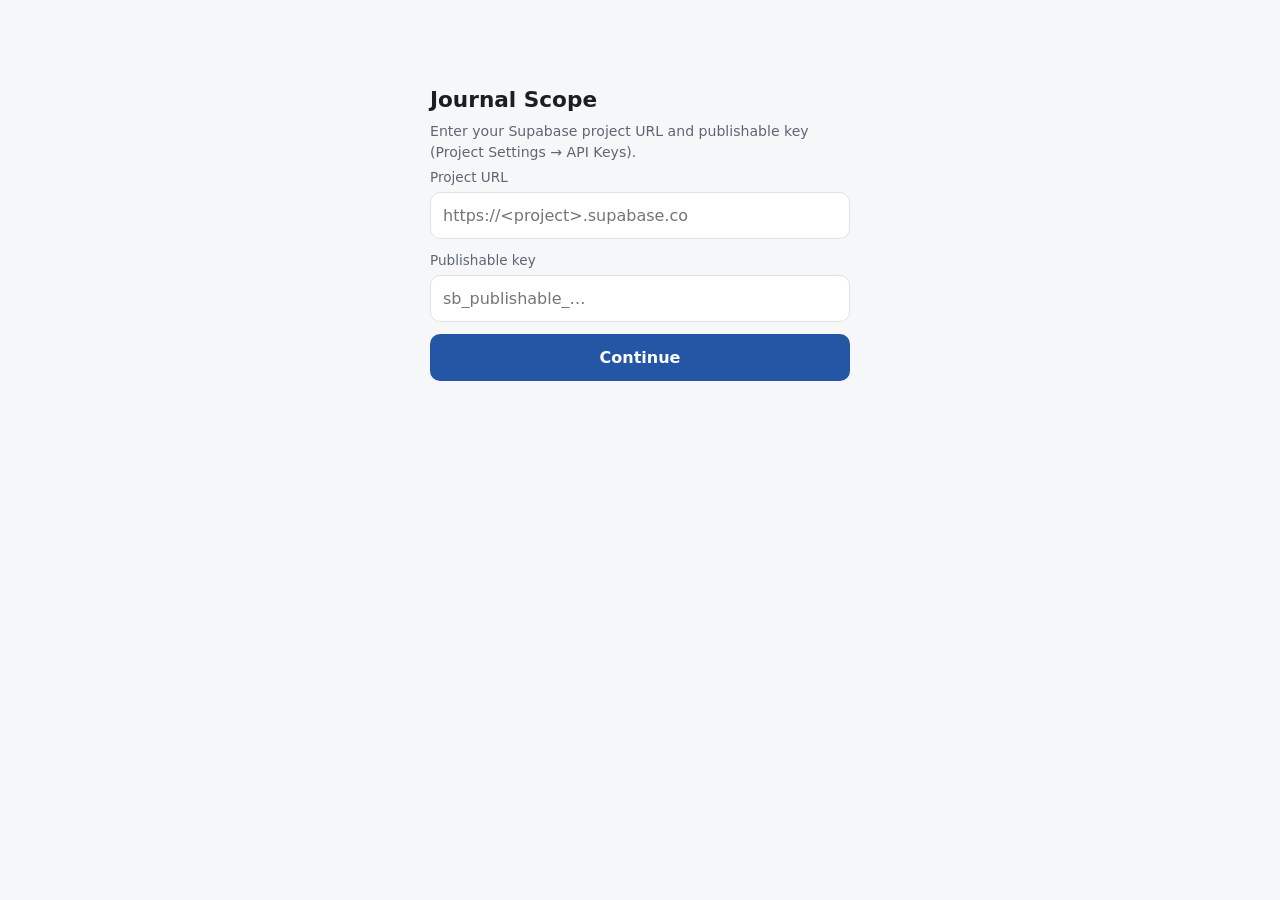
<file: web/index.html>
<!doctype html>
<html lang="en">
<head>
  <meta charset="utf-8">
  <meta name="viewport" content="width=device-width, initial-scale=1, viewport-fit=cover">
  <meta name="theme-color" content="#2456a6">
  <meta name="color-scheme" content="light dark">
  <meta name="apple-mobile-web-app-capable" content="yes">
  <meta name="apple-mobile-web-app-status-bar-style" content="default">
  <meta name="apple-mobile-web-app-title" content="Journal Scope">
  <meta name="referrer" content="no-referrer">
  <title>Journal Scope</title>
  <link rel="manifest" href="manifest.webmanifest">
  <link rel="icon" href="icons/icon-192.png">
  <link rel="apple-touch-icon" href="icons/icon-192.png">
  <link rel="stylesheet" href="report.css">
  <link rel="stylesheet" href="styles.css">
</head>
<body>
  <div id="root"></div>
  <script type="module" src="app.js"></script>
</body>
</html>
</file>
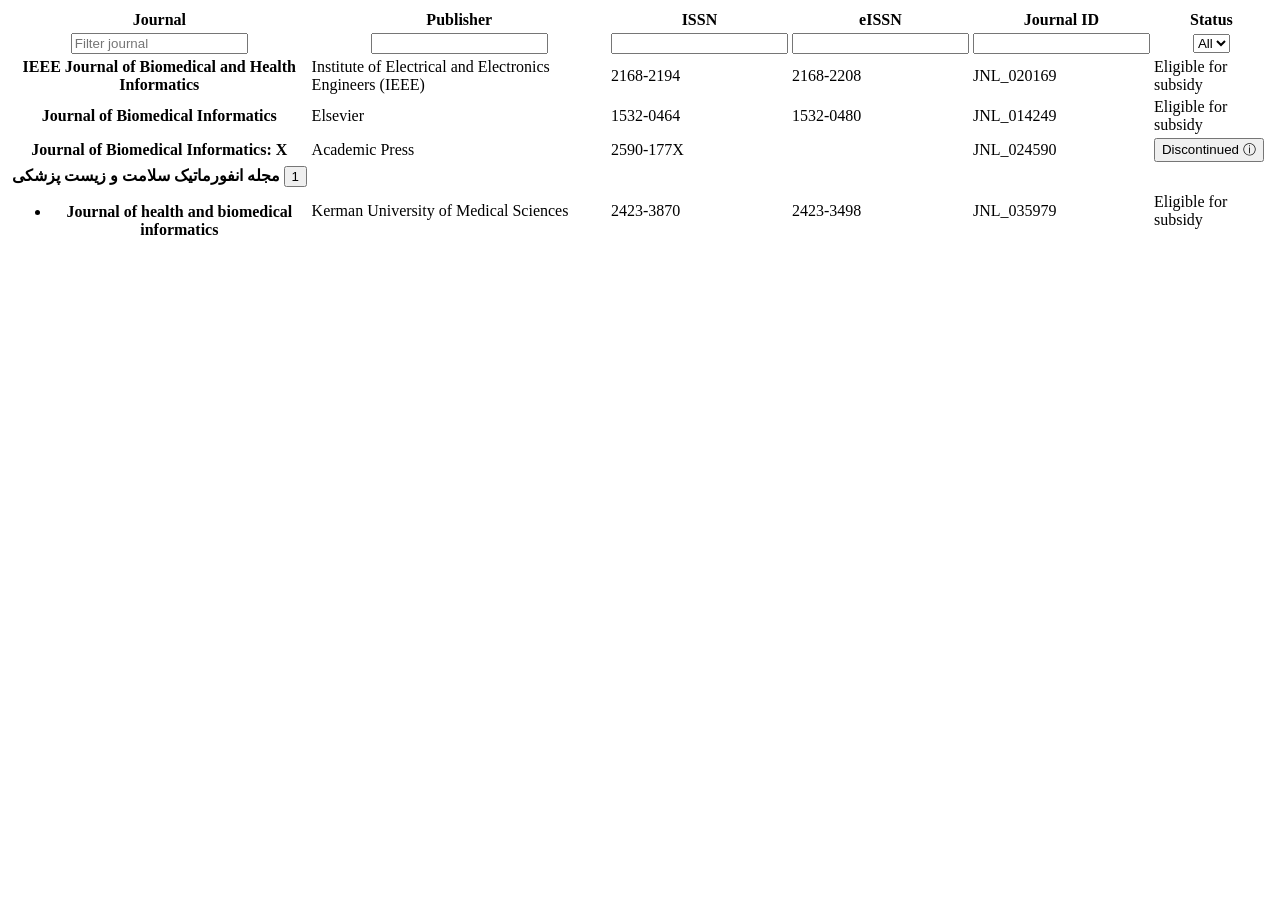
<file: tests/fixtures/crest_search.html>
<html><head><meta http-equiv="Content-Type" content="text/html; charset=UTF-8"></head><body><table id="tbl_journal_search" class="pl-table dt-filterable">
    <thead>
        <tr><th scope="col">Journal</th><th scope="col">Publisher</th><th scope="col">ISSN</th><th scope="col">eISSN</th><th scope="col">Journal ID</th><th scope="col">Status</th></tr>
        <tr class="filters no-sort"><th><input type="text" placeholder="Filter journal"></th><th><input type="text"></th><th><input type="text"></th><th><input type="text"></th><th><input type="text"></th><th><select><option value="">All</option></select></th></tr>
    </thead>
    <tbody>
        <tr>
            <th scope="row" class="journal-title-cell"><span class="journal-title-text">IEEE Journal of Biomedical and Health Informatics</span></th>
            <td>Institute of Electrical and Electronics Engineers (IEEE)</td><td>2168-2194</td><td>2168-2208</td><td>JNL_020169</td>
            <td><span class="status-pill status-pill-active">Eligible for subsidy</span></td>
        </tr>
        <tr>
            <th scope="row" class="journal-title-cell"><span class="journal-title-text">Journal of Biomedical Informatics</span></th>
            <td>Elsevier</td><td>1532-0464</td><td>1532-0480</td><td>JNL_014249</td>
            <td><span class="status-pill status-pill-active">Eligible for subsidy</span></td>
        </tr>
        <tr>
            <th scope="row" class="journal-title-cell"><span class="journal-title-text">Journal of Biomedical Informatics: X</span></th>
            <td>Academic Press</td><td>2590-177X</td><td></td><td>JNL_024590</td>
            <td><button type="button" class="status-pill status-pill-danger status-pill--clickable" data-reason="The journal ceased publication in 2021." data-status="Discontinued" title="The journal ceased publication in 2021.">Discontinued ⓘ</button></td>
        </tr>
        <tr>
            <th scope="row" class="journal-title-cell">
                <span class="journal-title-text">مجله انفورماتیک سلامت و زیست پزشکی</span>
                <button type="button" class="title-variants-button js-title-variants" data-title="x" data-count="1">1</button>
                <ul class="title-variants-source"><li>Journal of health and biomedical informatics</li></ul>
            </th>
            <td>Kerman University of Medical Sciences</td><td>2423-3870</td><td>2423-3498</td><td>JNL_035979</td>
            <td><span class="status-pill status-pill-active">Eligible for subsidy</span></td>
        </tr>
</tbody></table></body></html>
</file>
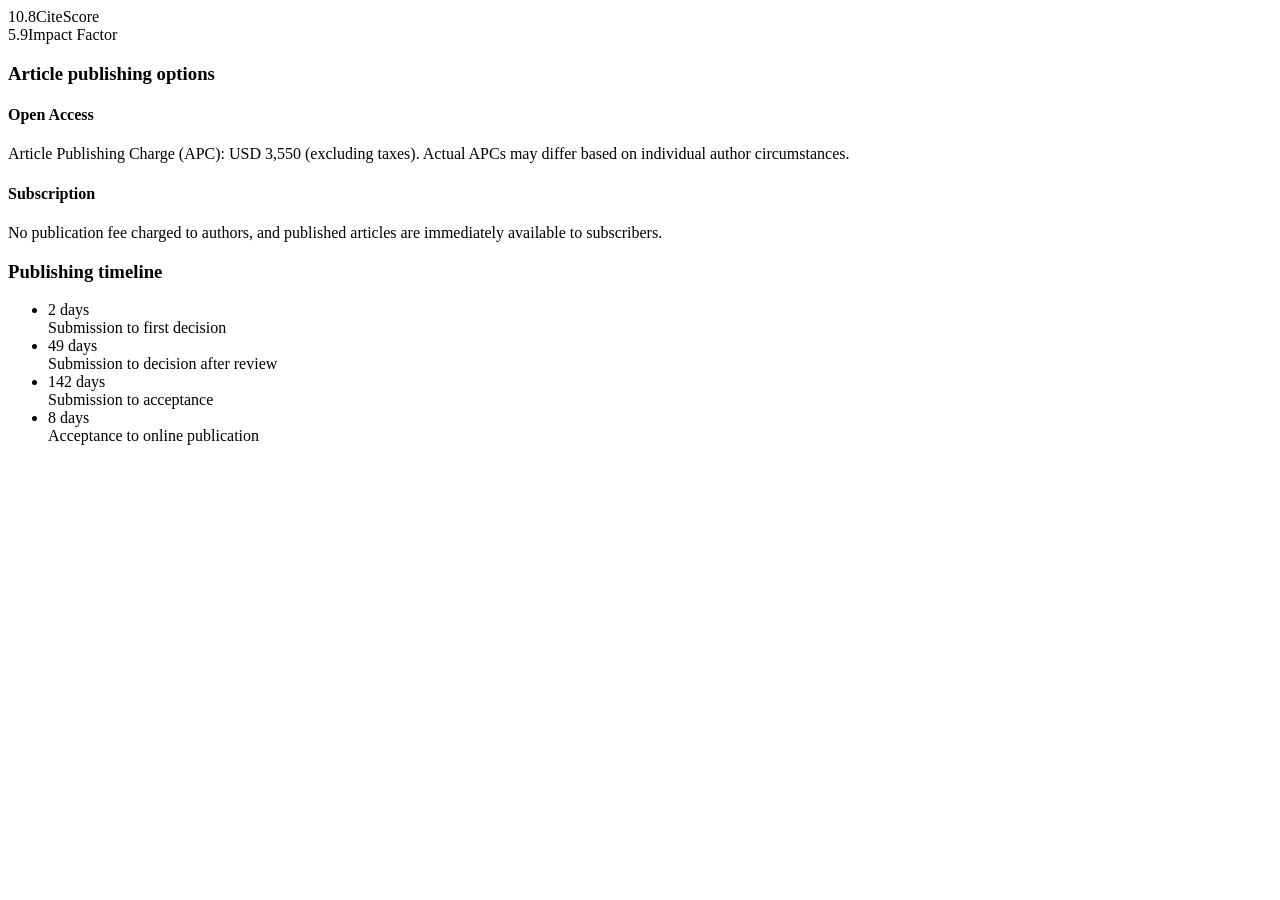
<file: tests/fixtures/elsevier_insights.html>
<html><body><main>
<div class="js-title-metrics"><div><span class="text-l">10.8</span><span>CiteScore</span></div><div><span class="text-l">5.9</span><span>Impact Factor</span></div></div>
<section><h3>Article publishing options</h3><h4>Open Access</h4>
<p>Article Publishing Charge (APC): USD 3,550 (excluding taxes). Actual APCs may differ based on individual author circumstances.</p>
<h4>Subscription</h4><p>No publication fee charged to authors, and published articles are immediately available to subscribers.</p></section>
<section><h3>Publishing timeline</h3><ul>
<li><div class="text-l">2 days</div><div>Submission to first decision</div></li>
<li><div class="text-l">49 days</div><div>Submission to decision after review</div></li>
<li><div class="text-l">142 days</div><div>Submission to acceptance</div></li>
<li><div class="text-l">8 days</div><div>Acceptance to online publication</div></li>
</ul></section></main></body></html>
</file>
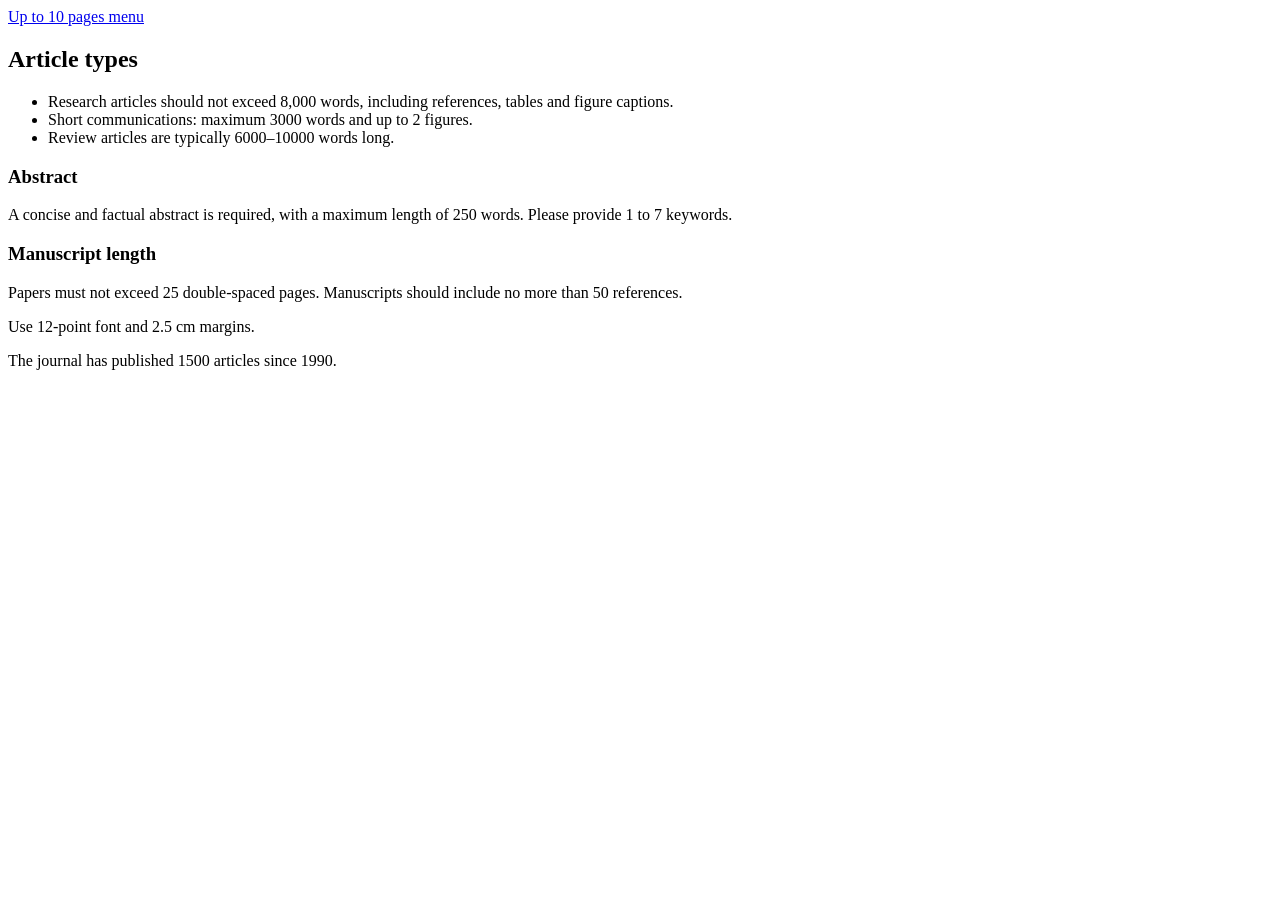
<file: tests/fixtures/guide_for_authors.html>
<html><head><title>Guide for authors</title><script>var words = "limit 5000 words";</script></head><body>
<nav><a href="/x">Up to 10 pages menu</a></nav>
<h2>Article types</h2>
<ul>
<li>Research articles should not exceed 8,000 words, including references, tables and figure captions.</li>
<li>Short communications: maximum 3000 words and up to 2 figures.</li>
<li>Review articles are typically 6000–10000 words long.</li>
</ul>
<h3>Abstract</h3>
<p>A concise and factual abstract is required, with a maximum length of 250 words. Please provide 1 to 7 keywords.</p>
<h3>Manuscript length</h3>
<p>Papers must not exceed 25 double-spaced pages. Manuscripts should include no more than 50 references.</p>
<p>Use 12-point font and 2.5 cm margins.</p>
<p>The journal has published 1500 articles since 1990.</p>
</body></html>
</file>
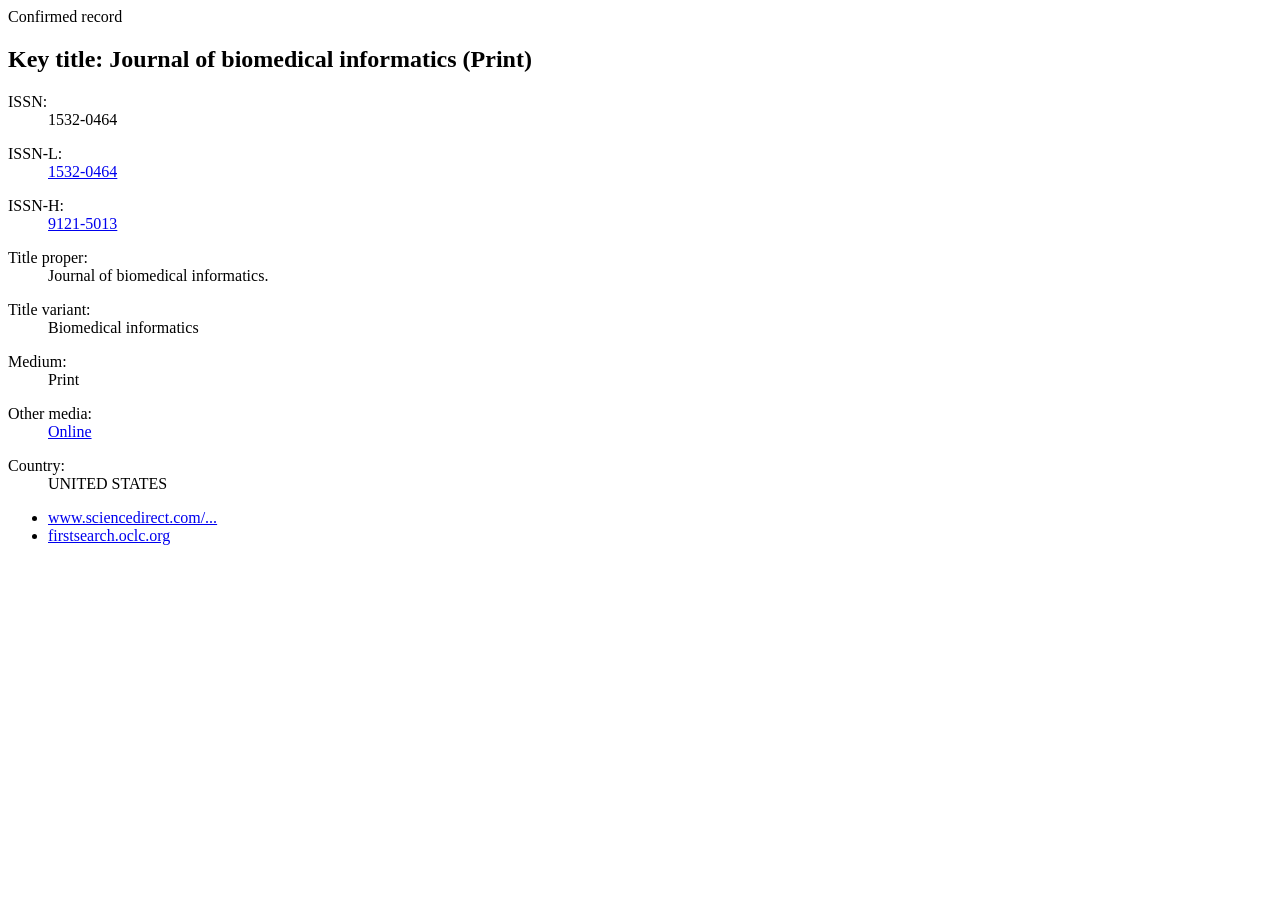
<file: tests/fixtures/issn_portal_1532-0464.html>
<!DOCTYPE html><html lang="en"><head><title>ISSN 1532-0464 - Journal of biomedical informatics (Print)</title></head><body>
<main id="content" class="page"><div class="content"><div class="record">
<header class="record__header"><div class="record__header-rows"><div class="record__header-row"><div class="record__button-badge">
<div class="badge badge--xs badge--success badge--rounded"><span data-category="reg">Confirmed record</span><span class="icons icons--xs check-certificate"></span></div>
</div><a href="https://portal.issn.org/resource/ISSN/1532-0464" class="record__link-external" target="_blank"><span class="icon link--external"></span></a></div>
<div class="record__header-row record__header-row--title"><h2 class="record__title"><span class="display display--l display--neutral">Key title:</span>
<span class="display display--l display--semibold display--primary">
 Journal of biomedical informatics (Print)         </span></h2></div></div></header>
<div class="record__view">
<section id="record-identifiers" class="record__section"><div class="record__section-content"><div class="record__section-content-rows">
<div class="record__section-content-row record__section-content-row--inline">
<dl class="record__field"><dt class="record__field-label">ISSN:</dt><dd class="record__field-value text--gray text--medium record__field-value--lining-numbers " data-key="issn">1532-0464</dd></dl>
<dl class="record__field"><dt class="record__field-label text text--s text--regular text--neutral">ISSN-L:</dt><dd class="record__field-value text--gray text--s text--medium text--lining-numbers">
<a href="https://portal.issn.org/resource/ISSN-L/1532-0464?issn=1532-0464" data-issnl="1532-0464" class="link">1532-0464</a></dd></dl>
<dl class="record__field"><dt class="record__field-value text text--s text--regular text--neutral">ISSN-H:</dt><dd class="record__field-value text--gray text--s text--medium text--lining-numbers">
<a href="https://portal.issn.org/resource/ISSN-H/9121-5013" data-issnh="9121-5013" class="link">9121-5013</a></dd></dl>
</div></div></div></section>
<section id="record-titles" class="record__section"><div class="record__section-content"><div class="record__section-content-rows">
<div class="record__section-content-row"><dl class="record__field"><dt class="record__field-label">Title proper:</dt><dd class="record__field-value  text--gray text--medium record__field-value--lining-numbers " data-key="title-proper">Journal of biomedical informatics.</dd></dl></div>
<div class="record__section-content-row"><dl class="record__field"><dt class="record__field-label">Title variant:</dt><dd class="record__field-value  text--gray text--medium record__field-value--lining-numbers " data-key="title-variants">Biomedical informatics</dd></dl></div>
</div></div></section>
<section id="record-publication" class="record__section"><div class="record__section-content"><div class="record__section-content-rows">
<div class="record__section-content-row record__section-content-row--inline">
<dl class="record__field"><dt class="record__field-label">Medium:</dt><dd class="record__field-value text--gray text--medium record__field-value--lining-numbers " data-key="medium">Print</dd></dl>
<dl class="record__field"><dt class="record__field-label">Other media:</dt><dd class="record__field-value  text--gray text--medium record__field-value--lining-numbers " data-key="other-media">      <a href="https://portal.issn.org/resource/ISSN/1532-0480" class="link">Online</a>
</dd></dl></div>
<div class="record__section-content-row record__section-content-row--inline">
<dl class="record__field"><dt class="record__field-label">Country:</dt><dd class="record__field-value text--gray text--medium record__field-value--lining-numbers " data-key="country">UNITED STATES</dd></dl></div>
</div></div></section>
<section id="record-online" class="record__section"><div class="record__section-content"><div class="record__section-content-rows"><div class="record__section-content-row record__section-content-row--inline">
<ul class="record__field record__field--list">
<li class="record__field-value record__field-value--space-separated text--gray text--medium" data-key="resource-link"><a href="http://www.sciencedirect.com/science/journal/15320464" target="_blank" class="link link--external"><div class="tooltip">www.sciencedirect.com/...</div></a></li>
<li class="record__field-value record__field-value--space-separated text--gray text--medium" data-key="resource-link"><a href="http://firstsearch.oclc.org/" target="_blank" class="link link--external"><div class="tooltip">firstsearch.oclc.org</div></a></li>
</ul></div></div></div></section>
</div></div></div></main></body></html>
</file>
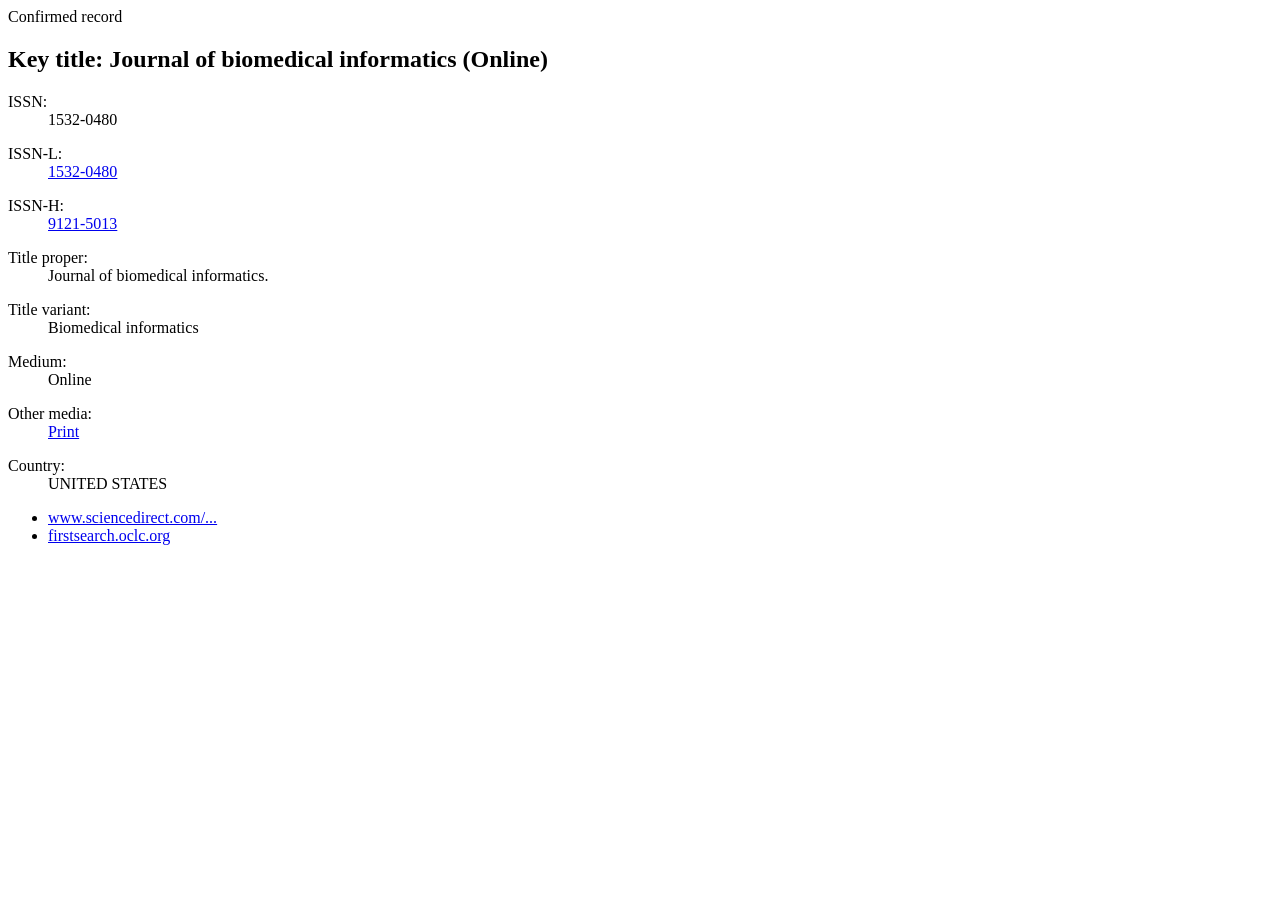
<file: tests/fixtures/issn_portal_1532-0480.html>
<!DOCTYPE html><html lang="en"><head><title>ISSN 1532-0480 - Journal of biomedical informatics (Online)</title></head><body>
<main id="content" class="page"><div class="content"><div class="record">
<header class="record__header"><div class="record__header-rows"><div class="record__header-row"><div class="record__button-badge">
<div class="badge badge--xs badge--success badge--rounded"><span data-category="reg">Confirmed record</span><span class="icons icons--xs check-certificate"></span></div>
</div><a href="https://portal.issn.org/resource/ISSN/1532-0480" class="record__link-external" target="_blank"><span class="icon link--external"></span></a></div>
<div class="record__header-row record__header-row--title"><h2 class="record__title"><span class="display display--l display--neutral">Key title:</span>
<span class="display display--l display--semibold display--primary">
 Journal of biomedical informatics (Online)         </span></h2></div></div></header>
<div class="record__view">
<section id="record-identifiers" class="record__section"><div class="record__section-content"><div class="record__section-content-rows">
<div class="record__section-content-row record__section-content-row--inline">
<dl class="record__field"><dt class="record__field-label">ISSN:</dt><dd class="record__field-value text--gray text--medium record__field-value--lining-numbers " data-key="issn">1532-0480</dd></dl>
<dl class="record__field"><dt class="record__field-label text text--s text--regular text--neutral">ISSN-L:</dt><dd class="record__field-value text--gray text--s text--medium text--lining-numbers">
<a href="https://portal.issn.org/resource/ISSN-L/1532-0464?issn=1532-0480" data-issnl="1532-0464" class="link">1532-0480</a></dd></dl>
<dl class="record__field"><dt class="record__field-value text text--s text--regular text--neutral">ISSN-H:</dt><dd class="record__field-value text--gray text--s text--medium text--lining-numbers">
<a href="https://portal.issn.org/resource/ISSN-H/9121-5013" data-issnh="9121-5013" class="link">9121-5013</a></dd></dl>
</div></div></div></section>
<section id="record-titles" class="record__section"><div class="record__section-content"><div class="record__section-content-rows">
<div class="record__section-content-row"><dl class="record__field"><dt class="record__field-label">Title proper:</dt><dd class="record__field-value  text--gray text--medium record__field-value--lining-numbers " data-key="title-proper">Journal of biomedical informatics.</dd></dl></div>
<div class="record__section-content-row"><dl class="record__field"><dt class="record__field-label">Title variant:</dt><dd class="record__field-value  text--gray text--medium record__field-value--lining-numbers " data-key="title-variants">Biomedical informatics</dd></dl></div>
</div></div></section>
<section id="record-publication" class="record__section"><div class="record__section-content"><div class="record__section-content-rows">
<div class="record__section-content-row record__section-content-row--inline">
<dl class="record__field"><dt class="record__field-label">Medium:</dt><dd class="record__field-value text--gray text--medium record__field-value--lining-numbers " data-key="medium">Online</dd></dl>
<dl class="record__field"><dt class="record__field-label">Other media:</dt><dd class="record__field-value  text--gray text--medium record__field-value--lining-numbers " data-key="other-media">      <a href="https://portal.issn.org/resource/ISSN/1532-0464" class="link">Print</a>
</dd></dl></div>
<div class="record__section-content-row record__section-content-row--inline">
<dl class="record__field"><dt class="record__field-label">Country:</dt><dd class="record__field-value text--gray text--medium record__field-value--lining-numbers " data-key="country">UNITED STATES</dd></dl></div>
</div></div></section>
<section id="record-online" class="record__section"><div class="record__section-content"><div class="record__section-content-rows"><div class="record__section-content-row record__section-content-row--inline">
<ul class="record__field record__field--list">
<li class="record__field-value record__field-value--space-separated text--gray text--medium" data-key="resource-link"><a href="http://www.sciencedirect.com/science/journal/15320464" target="_blank" class="link link--external"><div class="tooltip">www.sciencedirect.com/...</div></a></li>
<li class="record__field-value record__field-value--space-separated text--gray text--medium" data-key="resource-link"><a href="http://firstsearch.oclc.org/" target="_blank" class="link link--external"><div class="tooltip">firstsearch.oclc.org</div></a></li>
</ul></div></div></div></section>
</div></div></div></main></body></html>
</file>
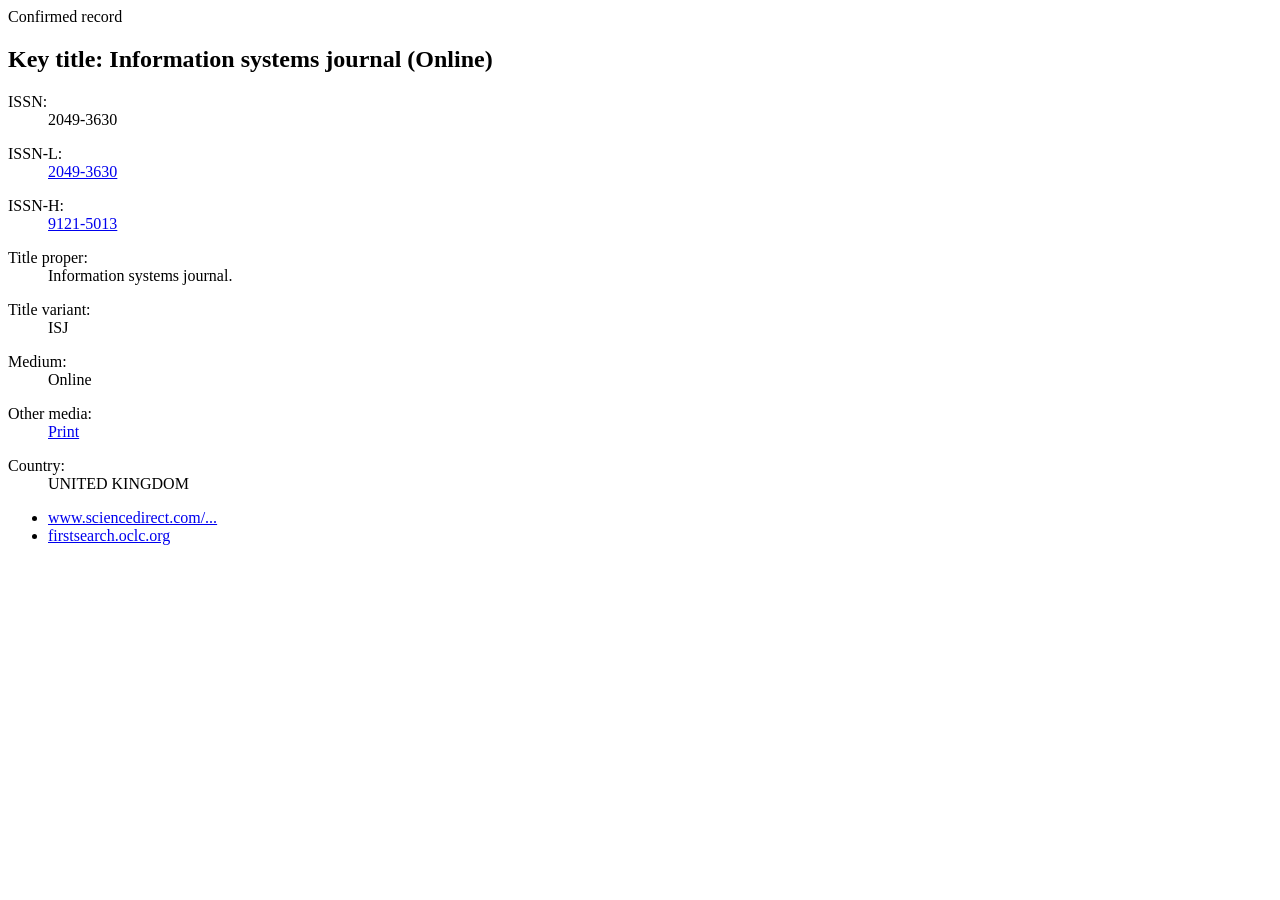
<file: tests/fixtures/issn_portal_2049-3630.html>
<!DOCTYPE html><html lang="en"><head><title>ISSN 2049-3630 - Information systems journal (Online)</title></head><body>
<main id="content" class="page"><div class="content"><div class="record">
<header class="record__header"><div class="record__header-rows"><div class="record__header-row"><div class="record__button-badge">
<div class="badge badge--xs badge--success badge--rounded"><span data-category="reg">Confirmed record</span><span class="icons icons--xs check-certificate"></span></div>
</div><a href="https://portal.issn.org/resource/ISSN/2049-3630" class="record__link-external" target="_blank"><span class="icon link--external"></span></a></div>
<div class="record__header-row record__header-row--title"><h2 class="record__title"><span class="display display--l display--neutral">Key title:</span>
<span class="display display--l display--semibold display--primary">
 Information systems journal (Online)         </span></h2></div></div></header>
<div class="record__view">
<section id="record-identifiers" class="record__section"><div class="record__section-content"><div class="record__section-content-rows">
<div class="record__section-content-row record__section-content-row--inline">
<dl class="record__field"><dt class="record__field-label">ISSN:</dt><dd class="record__field-value text--gray text--medium record__field-value--lining-numbers " data-key="issn">2049-3630</dd></dl>
<dl class="record__field"><dt class="record__field-label text text--s text--regular text--neutral">ISSN-L:</dt><dd class="record__field-value text--gray text--s text--medium text--lining-numbers">
<a href="https://portal.issn.org/resource/ISSN-L/2049-3630?issn=2049-3630" data-issnl="2049-3630" class="link">2049-3630</a></dd></dl>
<dl class="record__field"><dt class="record__field-value text text--s text--regular text--neutral">ISSN-H:</dt><dd class="record__field-value text--gray text--s text--medium text--lining-numbers">
<a href="https://portal.issn.org/resource/ISSN-H/9121-5013" data-issnh="9121-5013" class="link">9121-5013</a></dd></dl>
</div></div></div></section>
<section id="record-titles" class="record__section"><div class="record__section-content"><div class="record__section-content-rows">
<div class="record__section-content-row"><dl class="record__field"><dt class="record__field-label">Title proper:</dt><dd class="record__field-value  text--gray text--medium record__field-value--lining-numbers " data-key="title-proper">Information systems journal.</dd></dl></div>
<div class="record__section-content-row"><dl class="record__field"><dt class="record__field-label">Title variant:</dt><dd class="record__field-value  text--gray text--medium record__field-value--lining-numbers " data-key="title-variants">ISJ</dd></dl></div>
</div></div></section>
<section id="record-publication" class="record__section"><div class="record__section-content"><div class="record__section-content-rows">
<div class="record__section-content-row record__section-content-row--inline">
<dl class="record__field"><dt class="record__field-label">Medium:</dt><dd class="record__field-value text--gray text--medium record__field-value--lining-numbers " data-key="medium">Online</dd></dl>
<dl class="record__field"><dt class="record__field-label">Other media:</dt><dd class="record__field-value  text--gray text--medium record__field-value--lining-numbers " data-key="other-media">      <a href="https://portal.issn.org/resource/ISSN/1350-1917" class="link">Print</a>
</dd></dl></div>
<div class="record__section-content-row record__section-content-row--inline">
<dl class="record__field"><dt class="record__field-label">Country:</dt><dd class="record__field-value text--gray text--medium record__field-value--lining-numbers " data-key="country">UNITED KINGDOM</dd></dl></div>
</div></div></section>
<section id="record-online" class="record__section"><div class="record__section-content"><div class="record__section-content-rows"><div class="record__section-content-row record__section-content-row--inline">
<ul class="record__field record__field--list">
<li class="record__field-value record__field-value--space-separated text--gray text--medium" data-key="resource-link"><a href="https://onlinelibrary.wiley.com/journal/13652575" target="_blank" class="link link--external"><div class="tooltip">www.sciencedirect.com/...</div></a></li>
<li class="record__field-value record__field-value--space-separated text--gray text--medium" data-key="resource-link"><a href="http://firstsearch.oclc.org/" target="_blank" class="link link--external"><div class="tooltip">firstsearch.oclc.org</div></a></li>
</ul></div></div></div></section>
</div></div></div></main></body></html>
</file>
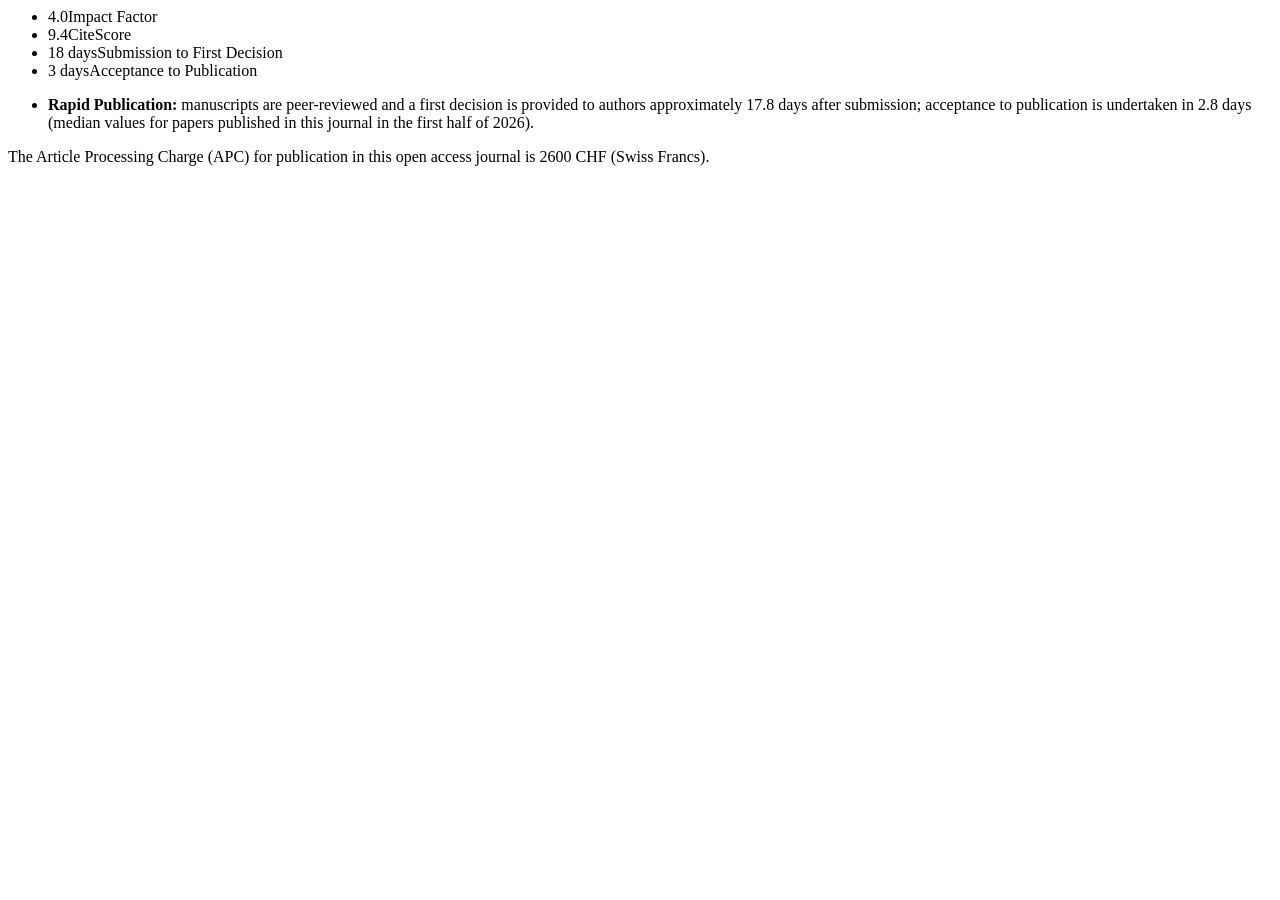
<file: tests/fixtures/mdpi_journal.html>
<html><body><main>
<ul class="journal-stats"><li><span>4.0</span><span>Impact Factor</span></li><li><span>9.4</span><span>CiteScore</span></li>
<li><span>18 days</span><span>Submission to First Decision</span></li><li><span>3 days</span><span>Acceptance to Publication</span></li></ul>
<ul><li><b>Rapid Publication:</b> manuscripts are peer-reviewed and a first decision is provided to authors approximately 17.8 days after submission; acceptance to publication is undertaken in 2.8 days (median values for papers published in this journal in the first half of 2026).</li></ul>
<p>The Article Processing Charge (APC) for publication in this open access journal is 2600 CHF (Swiss Francs).</p>
</main></body></html>
</file>
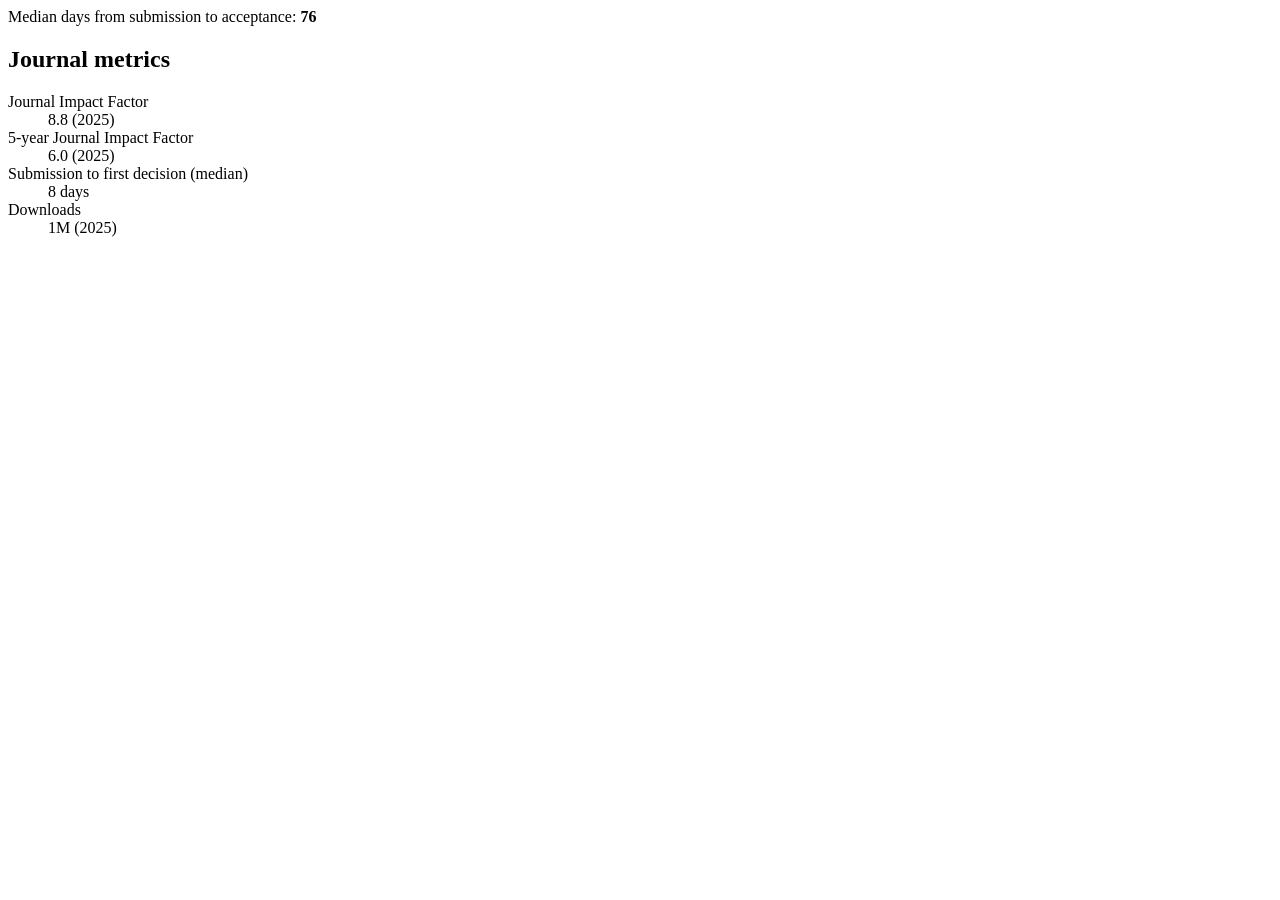
<file: tests/fixtures/springer_journal.html>
<html><body><main>
<p>Median days from submission to acceptance: <strong>76</strong></p>
<h2>Journal metrics</h2>
<dl class="app-journal-metrics">
<div class="app-journal-metrics__details"><dt>Journal Impact Factor</dt><dd>8.8 (2025)</dd></div>
<div class="app-journal-metrics__details"><dt>5-year Journal Impact Factor</dt><dd>6.0 (2025)</dd></div>
<div class="app-journal-metrics__details"><dt>Submission to first decision (median)</dt><dd>8 days</dd></div>
<div class="app-journal-metrics__details"><dt>Downloads</dt><dd>1M (2025)</dd></div>
</dl></main></body></html>
</file>
<file: web/report.css>
/* Report styles shared by the desktop window and the phone app. */
:root {
  --bg: #f6f7f9; --panel: #ffffff; --ink: #1b1f24; --muted: #5d6673; --line: #dfe3e8; --accent: #2456a6;
  --good-bg: #e5f4ea; --good-ink: #1d6b37;
  --warn-bg: #fff3d6; --warn-ink: #8a5a00;
  --bad-bg:  #fde7e7; --bad-ink:  #a12828;
  --neutral-bg: #eef1f5; --neutral-ink: #2f3a48;
  --radius: 10px;
  color-scheme: light;
}
@media (prefers-color-scheme: dark) {
  :root {
    --bg: #12151a; --panel: #1b2027; --ink: #e7eaee; --muted: #9aa4b1; --line: #2c333d; --accent: #7fa8ec;
    --good-bg: #173523; --good-ink: #8fd6a6;
    --warn-bg: #3a2f12; --warn-ink: #f0c66b;
    --bad-bg:  #3d1a1a; --bad-ink:  #f19b9b;
    --neutral-bg: #232a33; --neutral-ink: #cdd5df;
    color-scheme: dark;
  }
}
a { color: var(--accent); }
.identity { margin: 6px 0 10px; }
.identity h2 { margin: 0 0 4px; font-size: 1.35rem; }
.identity .meta { color: var(--muted); }
.timings { color: var(--muted); font-size: .75rem; margin: -12px 0 14px; }
.glance { display: grid; grid-template-columns: repeat(auto-fill, minmax(190px, 1fr)); gap: 10px; margin: 14px 0 22px; }
.tile { border-radius: var(--radius); padding: 10px 12px; }
.tile .l { font-size: .78rem; opacity: .85; }
.tile .v { font-size: 1.05rem; font-weight: 650; margin-top: 2px; word-break: break-word; }
.tile .s { font-size: .7rem; opacity: .7; margin-top: 4px; text-transform: uppercase; letter-spacing: .03em; }
.good { background: var(--good-bg); color: var(--good-ink); }
.warn { background: var(--warn-bg); color: var(--warn-ink); }
.bad { background: var(--bad-bg); color: var(--bad-ink); }
.neutral { background: var(--neutral-bg); color: var(--neutral-ink); }
.cards { display: grid; grid-template-columns: repeat(auto-fit, minmax(320px, 1fr)); gap: 14px; margin-bottom: 30px; }
.card { background: var(--panel); border: 1px solid var(--line); border-radius: var(--radius); padding: 14px 16px; min-width: 0; }
.card.wide { grid-column: 1 / -1; }
.card header { display: flex; justify-content: space-between; align-items: baseline; gap: 10px; margin-bottom: 8px; }
.card h3 { margin: 0; font-size: 1.02rem; }
.card .purpose { color: var(--muted); font-size: .82rem; margin: -4px 0 10px; }
.chip { font-size: .72rem; font-weight: 650; padding: 2px 8px; border-radius: 999px; white-space: nowrap; }
.note { font-size: .88rem; color: var(--muted); margin: 6px 0; }
.note.gap { margin-top: 12px; }
.err { font-size: .85rem; color: var(--bad-ink); margin: 6px 0; word-break: break-word; }
dl.kv { display: grid; grid-template-columns: max-content 1fr; gap: 4px 14px; margin: 0; }
dl.kv dt { color: var(--muted); }
dl.kv dd { margin: 0; word-break: break-word; }
table { border-collapse: collapse; width: 100%; font-size: .88rem; margin-top: 8px; }
th, td { text-align: left; padding: 5px 6px; border-bottom: 1px solid var(--line); vertical-align: top; }
th { color: var(--muted); font-weight: 600; }
.scroll { overflow-x: auto; }
.src { font-size: .82rem; }
.ctx { color: var(--muted); font-size: .78rem; word-break: break-word; }
ul.similar { list-style: none; padding: 0; margin: 6px 0 0; columns: 2 260px; }
ul.similar li { margin: 0 0 4px; break-inside: avoid; }
.tag { font-size: .7rem; padding: 0 6px; border-radius: 4px; margin-left: 4px; }
.candidates { list-style: none; padding: 0; }
.candidates li { margin: 6px 0; }
.candidates button { font: inherit; background: var(--panel); color: var(--ink); border: 1px solid var(--line); border-radius: 8px;
  padding: 10px 14px; text-align: left; width: 100%; cursor: pointer; }
.candidates button small { color: var(--muted); display: block; }
@media (max-width: 560px) {
  .cards { grid-template-columns: 1fr; }
  dl.kv { grid-template-columns: 1fr; } dl.kv dt { margin-top: 6px; }
  table.metrics thead { display: none; }
  table.metrics tr { display: block; padding: 6px 0; border-bottom: 1px solid var(--line); }
  table.metrics td { display: block; border: 0; padding: 2px 0; }
}

/* Find journals */
.discover .d-head { display: flex; flex-wrap: wrap; justify-content: space-between; align-items: baseline; gap: 8px 16px; margin: 8px 0; }
.discover h2 { font-size: 1.1rem; margin: 0; }
.d-controls { display: flex; flex-wrap: wrap; gap: 6px 14px; align-items: center; font-size: .85rem; }
.d-controls select { font: inherit; color: var(--ink); background: var(--panel); border: 1px solid var(--line); border-radius: 8px; padding: 4px 8px; }
label.check { display: inline-flex; flex-direction: row; gap: 5px; align-items: center; color: var(--ink); font-size: .85rem; }
label.check input { width: auto; }
.d-list { list-style: none; padding: 0; margin: 0 0 10px; display: grid; gap: 8px; }
.d-item { width: 100%; text-align: left; font: inherit; color: var(--ink); background: var(--panel); border: 1px solid var(--line);
  border-radius: 10px; padding: 10px 12px; display: grid; gap: 3px; cursor: pointer; }
.d-item:hover { border-color: var(--accent); }
.d-item b { font-weight: 650; word-break: break-word; }
.d-item small, .d-meta { color: var(--muted); font-size: .82rem; }
.d-chips { display: flex; flex-wrap: wrap; gap: 4px; }
.d-chips .tag { margin: 0; font-size: .72rem; padding: 1px 6px; }
.tag.src { background: transparent; border: 1px solid var(--line); color: var(--muted); }
.tlinks { margin: 0; padding-left: 18px; display: grid; gap: 6px; font-size: .9rem; }

/* Saved journals */
.id-row { display: flex; justify-content: space-between; align-items: flex-start; gap: 12px; }
.star { font: inherit; font-weight: 600; white-space: nowrap; border: 1px solid var(--line); background: var(--panel); color: var(--ink);
  border-radius: 999px; padding: 5px 12px; cursor: pointer; }
.star.on { border-color: #d9a400; color: #8a6400; background: #fff6d6; }
@media (prefers-color-scheme: dark) { .star.on { background: #3a2f12; color: #f0c66b; border-color: #8a6400; } }
.saved h2 { font-size: 1.15rem; margin: 6px 0 10px; }
.saved-table { font-size: .86rem; min-width: 820px; }
.saved-table th { white-space: nowrap; }
.saved-row { cursor: pointer; }
.saved-row:hover td { background: var(--neutral-bg); }
.saved-row .j b { display: block; font-weight: 650; }
.saved-row .j small { color: var(--muted); }
.saved-row .tag { margin: 0; white-space: nowrap; }
.unsave { border: 0; background: none; color: var(--muted); cursor: pointer; font-size: 1rem; padding: 2px 6px; }
.recheck { margin-top: 6px; }
@media (max-width: 640px) {
  .saved-table { min-width: 0; }
  .saved-table thead { display: none; }
  .saved-table tr { display: block; position: relative; border: 1px solid var(--line); border-radius: 10px; padding: 8px 10px; margin-bottom: 8px; background: var(--panel); }
  .saved-table td { display: flex; justify-content: space-between; gap: 10px; border: 0; padding: 2px 0; }
  .saved-table td[data-label]::before { content: attr(data-label); color: var(--muted); }
  .saved-table td.j { display: block; padding-right: 28px; margin-bottom: 4px; }
  .saved-table td.x { position: absolute; top: 4px; right: 4px; }
}

/* Find journals: star and more filters */
.d-row { display: flex; gap: 6px; align-items: stretch; }
.d-row .d-item { flex: 1; min-width: 0; }
.d-star { flex: none; width: 44px; font-size: 1.25rem; border: 1px solid var(--line); border-radius: 10px; background: var(--panel);
  color: var(--muted); cursor: pointer; }
.d-star.on { color: #d9a400; border-color: #d9a400; background: #fff6d6; }
@media (prefers-color-scheme: dark) { .d-star.on { background: #3a2f12; } }
.d-more { margin: 0 0 10px; border: 1px solid var(--line); border-radius: 10px; background: var(--panel); padding: 6px 12px; }
.d-more summary { cursor: pointer; font-size: .88rem; font-weight: 600; color: var(--accent); }
.d-more-grid { display: grid; grid-template-columns: repeat(auto-fill, minmax(200px, 1fr)); gap: 8px 16px; padding: 10px 0 4px; align-items: end; }
label.d-field { display: flex; flex-direction: column; gap: 3px; font-size: .8rem; color: var(--muted); }
label.d-field input, label.d-field select { font: inherit; font-size: .9rem; color: var(--ink); background: var(--bg); border: 1px solid var(--line);
  border-radius: 8px; padding: 6px 8px; width: 100%; }
.d-more .link { justify-self: start; border: 0; background: none; color: var(--accent); cursor: pointer; font: inherit; font-size: .85rem; padding: 4px 0; }
</file>
<file: web/styles.css>
/* Phone app shell. Report styles and colour tokens: report.css */
* { box-sizing: border-box; -webkit-tap-highlight-color: transparent; }
body { margin: 0; background: var(--bg); color: var(--ink);
  font: 16px/1.45 -apple-system, BlinkMacSystemFont, "Segoe UI", system-ui, Roboto, sans-serif; }
.app { max-width: 760px; margin: 0 auto;
  padding: max(12px, env(safe-area-inset-top)) max(16px, env(safe-area-inset-right)) max(24px, env(safe-area-inset-bottom)) max(16px, env(safe-area-inset-left)); }
h1 { font-size: 1.35rem; margin: 6px 0; }
.narrow { max-width: 420px; margin: 8vh auto 0; }
.narrow form { display: flex; flex-direction: column; gap: 12px; }
label { display: flex; flex-direction: column; gap: 4px; font-size: .85rem; color: var(--muted); }
input { font: inherit; font-size: 16px; color: var(--ink); background: var(--panel); border: 1px solid var(--line); border-radius: 10px; padding: 11px 12px; width: 100%; }
input:focus { outline: 2px solid var(--accent); outline-offset: 0; }
button { font: inherit; cursor: pointer; }
.primary { border: 0; border-radius: 10px; padding: 12px 16px; background: var(--accent); color: #fff; font-weight: 650; }
.link { border: 0; background: none; color: var(--accent); padding: 6px 4px; }
.danger { display: block; width: 100%; margin: 10px 0 20px; border: 1px solid var(--line); border-radius: 10px; padding: 12px; background: var(--panel); color: var(--bad-ink); font-weight: 600; }
.bar { display: flex; align-items: center; justify-content: space-between; gap: 8px; margin-bottom: 8px; min-height: 40px; }
.bar .back { font-size: 1.05rem; padding-left: 0; }
.bar-title { color: var(--muted); font-size: .9rem; }
.ask { display: grid; gap: 8px; margin: 6px 0 14px; }
.requests { list-style: none; margin: 0 0 14px; padding: 0; display: grid; gap: 8px; }
.req { background: var(--panel); border: 1px solid var(--line); border-left: 4px solid var(--accent); border-radius: 10px; padding: 10px 12px; display: grid; gap: 2px; }
.req.error { border-left-color: var(--bad-ink); }
.req b { word-break: break-word; }
.req span { color: var(--muted); font-size: .9rem; }
.req .acts { display: flex; gap: 10px; }
.filter { margin-bottom: 10px; }
.reports { list-style: none; margin: 0; padding: 0; display: grid; gap: 8px; }
.reports button { width: 100%; text-align: left; background: var(--panel); color: var(--ink); border: 1px solid var(--line); border-radius: 12px; padding: 12px 14px; display: grid; gap: 2px; }
.reports b { font-weight: 650; word-break: break-word; }
.reports small { color: var(--muted); }
.reports .empty { color: var(--muted); padding: 10px 2px; }
.mini { display: flex; flex-wrap: wrap; gap: 4px; margin-top: 4px; }
.mini .tag { margin: 0; font-size: .72rem; padding: 1px 6px; }
.foot { color: var(--muted); font-size: .8rem; margin-top: 14px; }
.report .glance { grid-template-columns: repeat(auto-fill, minmax(150px, 1fr)); }
.secondary { border: 1px solid var(--accent); border-radius: 10px; padding: 10px 14px; background: var(--panel); color: var(--accent); font-weight: 600; }
.actions { display: grid; gap: 8px; margin: 4px 0 8px; }
.primary.wide { width: 100%; margin-top: 8px; }
.ask.find { border-top: 1px solid var(--line); padding-top: 12px; }
select.mode { font: inherit; font-size: 16px; color: var(--ink); background: var(--panel); border: 1px solid var(--line); border-radius: 10px; padding: 10px 12px; width: 100%; }
.saved-btn { width: 100%; text-align: left; font-weight: 650; border: 1px solid #d9a400; border-radius: 12px; padding: 11px 14px;
  background: #fff6d6; color: #8a6400; margin: 4px 0 12px; }
@media (prefers-color-scheme: dark) { .saved-btn { background: #3a2f12; color: #f0c66b; border-color: #8a6400; } }
.update-old { width: 100%; margin: 8px 0 0; }
.outdated { margin: 8px 0 12px; }
.outdated .note { margin: 0 0 6px; }
</file>
